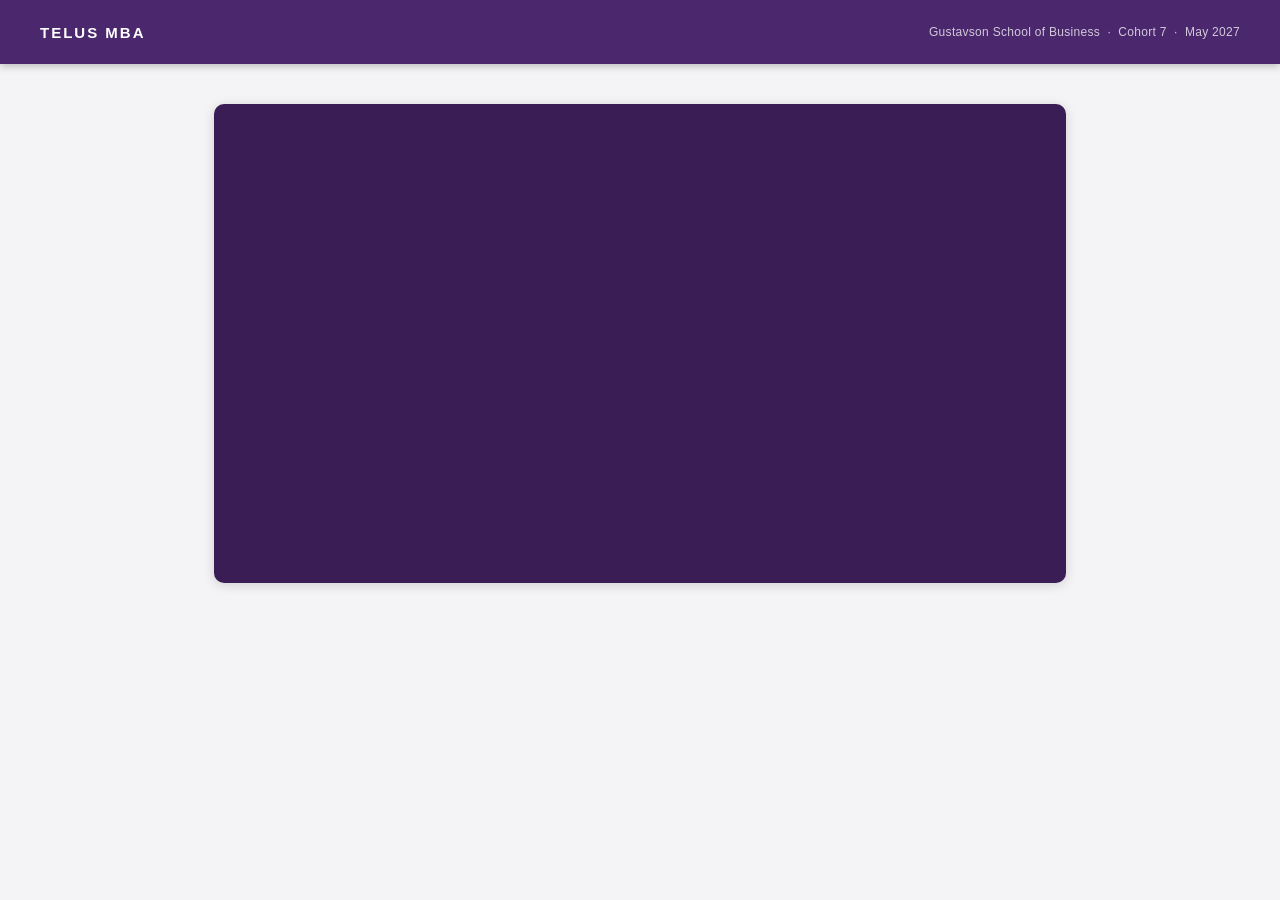
<file: index.html>
<!DOCTYPE html>
<html lang="en">
<head>
<meta charset="UTF-8">
<meta name="viewport" content="width=device-width, initial-scale=1.0">
<title>Derek Johnson — TELUS MBA Application · Cohort 7</title>
<link rel="stylesheet" href="style.css">
<style>
  :root { --purple-dark: #3A1D55; --green-dark: #2b8000; }

  main {
    max-width: 900px;
    margin: 0 auto;
    padding: 40px 24px;
  }

  .video-wrapper {
    position: relative;
    padding-bottom: 56.25%;
    height: 0;
    background: var(--purple-dark);
    border-radius: 10px;
    overflow: hidden;
    box-shadow: 0 2px 12px rgba(0,0,0,0.15);
  }

  .video-wrapper iframe {
    position: absolute;
    top: 0; left: 0;
    width: 100%; height: 100%;
    border: 0;
  }

  .video-placeholder {
    position: absolute;
    top: 0; left: 0;
    width: 100%; height: 100%;
    display: flex;
    flex-direction: column;
    align-items: center;
    justify-content: center;
    color: rgba(255,255,255,0.6);
    font-family: var(--font);
    text-align: center;
    padding: 40px;
    gap: 12px;
  }

  .video-placeholder__icon { font-size: 48px; opacity: 0.4; }
  .video-placeholder__text { font-size: 16px; font-weight: 500; color: rgba(255,255,255,0.7); }
  .video-placeholder__sub  { font-size: 13px; color: rgba(255,255,255,0.4); }
</style>
</head>
<body>

<header class="site-header">
  <div class="site-header__wordmark">TELUS MBA</div>
  <div class="site-header__badge">Gustavson School of Business &nbsp;·&nbsp; Cohort 7 &nbsp;·&nbsp; May 2027</div>
</header>

<main>
  <div class="video-wrapper" id="video-wrapper">
    <div class="video-placeholder" id="video-placeholder">
      <div class="video-placeholder__icon">&#9654;</div>
      <div class="video-placeholder__text">Video coming soon</div>
      <div class="video-placeholder__sub">The recorded video will appear here once uploaded.</div>
    </div>
  </div>
</main>


<script src="config.js"></script>
<script>
  (function() {
    const cfg = window.videoConfig || {};
    const url = (cfg.driveUrl || '').trim();
    if (!url) return;

    // Extract file ID from Google Drive share URLs:
    // https://drive.google.com/file/d/FILE_ID/view?usp=sharing
    // https://drive.google.com/open?id=FILE_ID
    const match = url.match(/\/d\/([a-zA-Z0-9_-]+)/) || url.match(/[?&]id=([a-zA-Z0-9_-]+)/);
    const fileId = match ? match[1] : null;
    if (!fileId) return;

    const wrapper = document.getElementById('video-wrapper');
    document.getElementById('video-placeholder').remove();

    const iframe = document.createElement('iframe');
    iframe.src = 'https://drive.google.com/file/d/' + fileId + '/preview';
    iframe.allow = 'autoplay';
    iframe.allowFullscreen = true;
    iframe.style.cssText = 'position:absolute;top:0;left:0;width:100%;height:100%;border:0;';
    wrapper.appendChild(iframe);
  })();
</script>

</body>
</html>
</file>
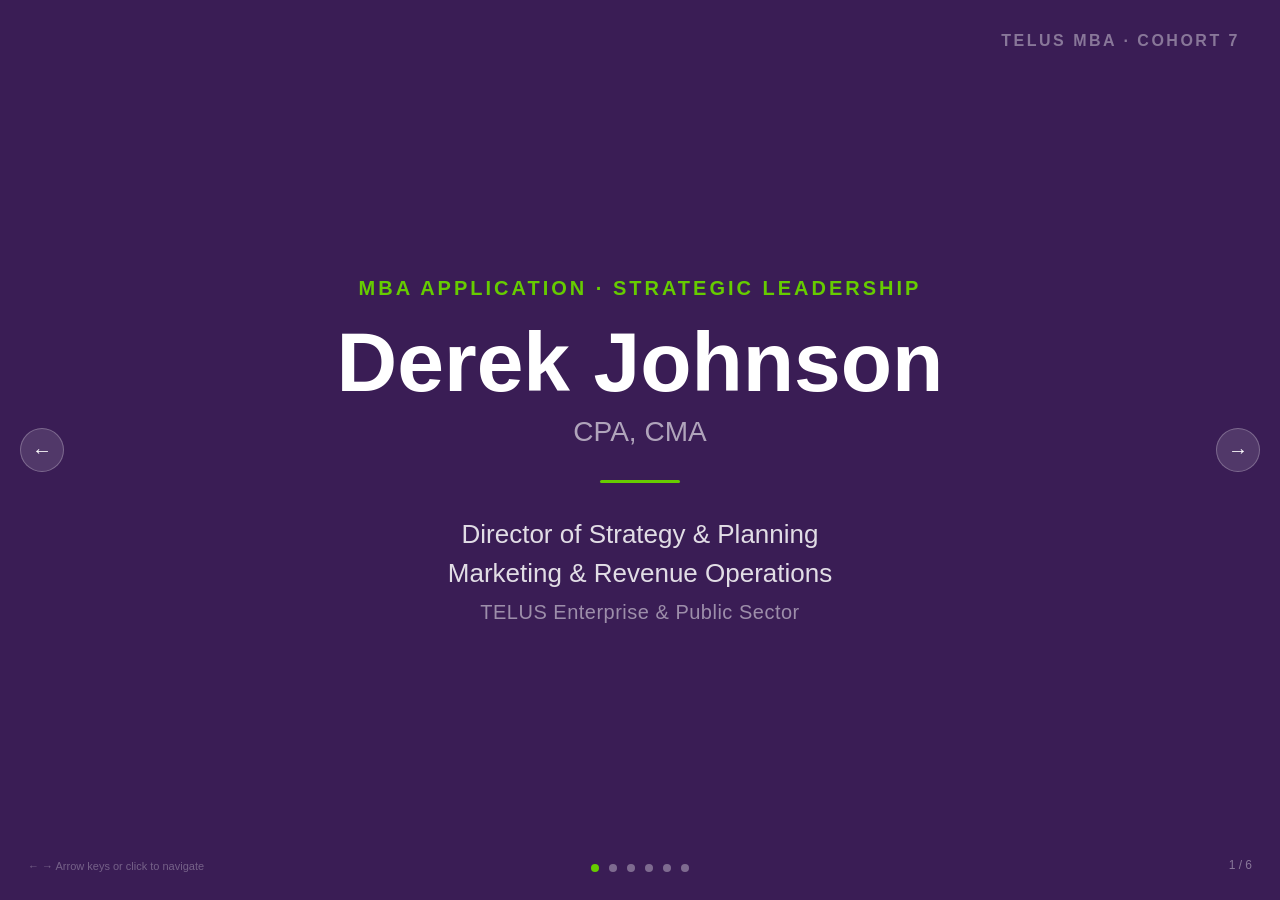
<file: slides.html>
<!DOCTYPE html>
<html lang="en">
<head>
<meta charset="UTF-8">
<meta name="viewport" content="width=device-width, initial-scale=1.0">
<title>Derek Johnson — TELUS MBA Video Slides</title>
<style>
  :root {
    --purple:      #4B286D;
    --purple-dark: #3A1D55;
    --purple-mid:  #7C53A5;
    --green:       #66CC00;
    --green-dark:  #2b8000;
    --dark:        #2A2C2E;
    --mid:         #6E6E73;
    --light:       #F4F4F7;
    --border:      #D8D8D8;
    --white:       #FFFFFF;
    --font: -apple-system, BlinkMacSystemFont, 'Segoe UI', Roboto, Helvetica, Arial, sans-serif;
  }

  *, *::before, *::after { box-sizing: border-box; margin: 0; padding: 0; }

  html, body {
    width: 100%; height: 100%;
    font-family: var(--font);
    background: #000;
    overflow: hidden;
    user-select: none;
  }

  /* ── Slideshow container ─────────────────────────────────────── */
  #slides {
    width: 100%; height: 100%;
    position: relative;
  }

  .slide {
    position: absolute;
    inset: 0;
    display: flex;
    flex-direction: column;
    align-items: center;
    justify-content: center;
    opacity: 0;
    pointer-events: none;
    transition: opacity 0.5s ease;
    padding: 60px 80px;
  }

  .slide.active {
    opacity: 1;
    pointer-events: auto;
  }

  /* ── Navigation dots ─────────────────────────────────────────── */
  #nav-dots {
    position: fixed;
    bottom: 28px;
    left: 50%;
    transform: translateX(-50%);
    display: flex;
    gap: 10px;
    z-index: 10;
  }

  .dot {
    width: 8px; height: 8px;
    border-radius: 50%;
    background: rgba(255,255,255,0.35);
    cursor: pointer;
    transition: background 0.2s;
  }

  .dot.active { background: var(--green); }

  /* ── Nav arrows ──────────────────────────────────────────────── */
  .arrow {
    position: fixed;
    top: 50%;
    transform: translateY(-50%);
    background: rgba(255,255,255,0.12);
    border: 1px solid rgba(255,255,255,0.25);
    color: white;
    width: 44px; height: 44px;
    border-radius: 50%;
    display: flex; align-items: center; justify-content: center;
    cursor: pointer;
    font-size: 20px;
    z-index: 10;
    transition: background 0.15s;
  }

  .arrow:hover { background: rgba(255,255,255,0.22); }
  #arrow-prev { left: 20px; }
  #arrow-next { right: 20px; }

  /* ── Slide counter ────────────────────────────────────────────── */
  #slide-counter {
    position: fixed;
    bottom: 28px;
    right: 28px;
    color: rgba(255,255,255,0.4);
    font-size: 12px;
    font-family: var(--font);
    z-index: 10;
  }

  /* ── Hint ─────────────────────────────────────────────────────── */
  #hint {
    position: fixed;
    bottom: 28px;
    left: 28px;
    color: rgba(255,255,255,0.3);
    font-size: 11px;
    font-family: var(--font);
    z-index: 10;
  }

  /* ──────────────────────────────────────────────────────────────
     SLIDE 0: Title card
  ────────────────────────────────────────────────────────────── */
  #slide-0 {
    background: var(--purple-dark);
  }

  .title-eyebrow {
    font-size: 20px;
    font-weight: 600;
    letter-spacing: 3px;
    text-transform: uppercase;
    color: var(--green);
    margin-bottom: 20px;
  }

  .title-name {
    font-size: 84px;
    font-weight: 700;
    color: var(--white);
    line-height: 1;
    margin-bottom: 12px;
    text-align: center;
  }

  .title-credentials {
    font-size: 28px;
    font-weight: 400;
    color: rgba(255,255,255,0.6);
    margin-bottom: 32px;
  }

  .title-divider {
    width: 80px;
    height: 3px;
    background: var(--green);
    margin: 0 auto 32px;
    border-radius: 2px;
  }

  .title-role {
    font-size: 26px;
    font-weight: 500;
    color: rgba(255,255,255,0.85);
    text-align: center;
    line-height: 1.5;
  }

  .title-org {
    font-size: 20px;
    color: rgba(255,255,255,0.5);
    margin-top: 8px;
    text-align: center;
    letter-spacing: 0.5px;
  }

  .telus-tag {
    position: absolute;
    top: 32px;
    right: 40px;
    font-size: 16px;
    font-weight: 700;
    letter-spacing: 2.5px;
    text-transform: uppercase;
    color: rgba(255,255,255,0.4);
  }

  /* ──────────────────────────────────────────────────────────────
     SLIDE 1: Introduction
  ────────────────────────────────────────────────────────────── */
  #slide-1 {
    background: linear-gradient(135deg, var(--purple-dark) 0%, var(--purple) 100%);
    align-items: flex-start;
  }

  .content-slide {
    max-width: 900px;
    width: 100%;
  }

  .slide-timestamp {
    font-size: 18px;
    font-weight: 600;
    letter-spacing: 2px;
    text-transform: uppercase;
    color: var(--green);
    margin-bottom: 14px;
  }

  .slide-heading {
    font-size: 62px;
    font-weight: 700;
    color: var(--white);
    line-height: 1.1;
    margin-bottom: 24px;
  }

  .slide-heading em {
    font-style: normal;
    color: var(--green);
  }

  .slide-body {
    font-size: 28px;
    font-weight: 400;
    color: rgba(255,255,255,0.85);
    line-height: 1.65;
    max-width: 780px;
  }

  .slide-body strong {
    color: var(--white);
    font-weight: 600;
  }

  .slide-accent-bar {
    width: 56px;
    height: 4px;
    background: var(--green);
    border-radius: 2px;
    margin-bottom: 28px;
  }

  /* ──────────────────────────────────────────────────────────────
     SLIDE 2: Innovation
  ────────────────────────────────────────────────────────────── */
  #slide-2 {
    background: var(--dark);
    align-items: flex-start;
  }

  .innovation-grid {
    display: grid;
    grid-template-columns: 1fr 1fr;
    gap: 24px;
    margin-top: 32px;
    width: 100%;
    max-width: 900px;
  }

  .inno-card {
    background: rgba(255,255,255,0.06);
    border: 1px solid rgba(255,255,255,0.1);
    border-radius: 10px;
    padding: 24px 28px;
    border-left: 4px solid var(--green);
  }

  .inno-card__title {
    font-size: 20px;
    font-weight: 700;
    text-transform: uppercase;
    letter-spacing: 1px;
    color: var(--green);
    margin-bottom: 10px;
  }

  .inno-card__text {
    font-size: 22px;
    color: rgba(255,255,255,0.82);
    line-height: 1.55;
  }

  .inno-card__detail {
    font-size: 17px;
    color: rgba(255,255,255,0.45);
    margin-top: 8px;
  }

  /* ──────────────────────────────────────────────────────────────
     SLIDE 3: People & Metrics
  ────────────────────────────────────────────────────────────── */
  #slide-3 {
    background: var(--white);
    align-items: flex-start;
  }

  #slide-3 .slide-heading { color: var(--purple); }
  #slide-3 .slide-timestamp { color: var(--green-dark); }
  #slide-3 .slide-accent-bar { background: var(--purple); }

  .metrics-grid {
    display: grid;
    grid-template-columns: repeat(4, 1fr);
    gap: 20px;
    margin-top: 28px;
    width: 100%;
    max-width: 940px;
  }

  .metric-card {
    background: var(--light);
    border-radius: 10px;
    border-left: 5px solid var(--purple);
    padding: 20px 20px 18px;
    box-shadow: 0 2px 8px rgba(0,0,0,0.07);
  }

  .metric-card--green { border-left-color: var(--green-dark); }

  .metric-card__num {
    font-size: 56px;
    font-weight: 700;
    color: var(--purple);
    line-height: 1;
    margin-bottom: 6px;
    transition: color 0.4s;
  }

  .metric-card--green .metric-card__num { color: var(--green-dark); }

  .metric-card__label {
    font-size: 15px;
    font-weight: 700;
    text-transform: uppercase;
    letter-spacing: 0.8px;
    color: var(--mid);
    line-height: 1.4;
  }

  .metric-card__bar-track {
    background: var(--border);
    border-radius: 3px;
    height: 5px;
    overflow: hidden;
    margin-top: 10px;
  }

  .metric-card__bar-fill {
    height: 100%;
    background: var(--green-dark);
    border-radius: 3px;
    width: 0;
    transition: width 1.4s cubic-bezier(0.22, 1, 0.36, 1);
  }

  .slide-note {
    font-size: 20px;
    color: var(--mid);
    margin-top: 22px;
    line-height: 1.6;
    max-width: 820px;
  }

  .slide-note strong { color: var(--dark); }

  /* ──────────────────────────────────────────────────────────────
     SLIDE 4: Closing
  ────────────────────────────────────────────────────────────── */
  #slide-4 {
    background: linear-gradient(150deg, var(--purple) 0%, var(--purple-dark) 100%);
    align-items: flex-start;
  }

  .two-col {
    display: grid;
    grid-template-columns: 1fr 1fr;
    gap: 40px;
    margin-top: 28px;
    max-width: 920px;
    width: 100%;
  }

  .gap-card {
    background: rgba(255,255,255,0.08);
    border: 1px solid rgba(255,255,255,0.12);
    border-radius: 10px;
    padding: 24px 28px;
  }

  .gap-card__icon {
    font-size: 28px;
    margin-bottom: 14px;
  }

  .gap-card__title {
    font-size: 20px;
    font-weight: 700;
    text-transform: uppercase;
    letter-spacing: 1px;
    color: var(--green);
    margin-bottom: 10px;
  }

  .gap-card__text {
    font-size: 22px;
    color: rgba(255,255,255,0.84);
    line-height: 1.6;
  }

  /* ──────────────────────────────────────────────────────────────
     SLIDE 5: Outro
  ────────────────────────────────────────────────────────────── */
  #slide-5 {
    background: var(--purple-dark);
    text-align: center;
  }

  .outro-label {
    font-size: 18px;
    font-weight: 700;
    letter-spacing: 3px;
    text-transform: uppercase;
    color: var(--green);
    margin-bottom: 28px;
  }

  .outro-heading {
    font-size: 64px;
    font-weight: 700;
    color: var(--white);
    margin-bottom: 16px;
    line-height: 1.1;
  }

  .outro-sub {
    font-size: 24px;
    color: rgba(255,255,255,0.65);
    margin-bottom: 40px;
  }

  .outro-name {
    font-size: 30px;
    font-weight: 600;
    color: var(--white);
    margin-bottom: 6px;
  }

  .outro-role {
    font-size: 22px;
    color: rgba(255,255,255,0.55);
    margin-bottom: 4px;
  }

  .outro-email {
    font-size: 22px;
    color: var(--green);
    margin-top: 12px;
  }

  .outro-divider {
    width: 60px;
    height: 3px;
    background: var(--green);
    border-radius: 2px;
    margin: 32px auto;
  }

  /* ── Animations ─────────────────────────────────────────────── */
  @keyframes fadeUp {
    from { opacity: 0; transform: translateY(16px); }
    to   { opacity: 1; transform: translateY(0); }
  }

  .slide.active .animate-child {
    opacity: 0;
    animation: fadeUp 0.5s ease-out forwards;
  }

  .slide.active .animate-child:nth-child(1) { animation-delay: 0.05s; }
  .slide.active .animate-child:nth-child(2) { animation-delay: 0.15s; }
  .slide.active .animate-child:nth-child(3) { animation-delay: 0.25s; }
  .slide.active .animate-child:nth-child(4) { animation-delay: 0.35s; }
  .slide.active .animate-child:nth-child(5) { animation-delay: 0.45s; }
</style>
</head>
<body>

<!-- ── SLIDE 0: Title ───────────────────────────────────────────── -->
<div id="slides">

  <div class="slide active" id="slide-0">
    <div class="telus-tag">TELUS MBA · Cohort 7</div>
    <div class="title-eyebrow animate-child">MBA Application · Strategic Leadership</div>
    <div class="title-name animate-child">Derek Johnson</div>
    <div class="title-credentials animate-child">CPA, CMA</div>
    <div class="title-divider animate-child"></div>
    <div class="title-role animate-child">Director of Strategy &amp; Planning<br>Marketing &amp; Revenue Operations</div>
    <div class="title-org animate-child">TELUS Enterprise &amp; Public Sector</div>
  </div>

  <!-- ── SLIDE 1: Introduction ──────────────────────────────────── -->
  <div class="slide" id="slide-1">
    <div class="content-slide">
      <div class="slide-timestamp animate-child">Introduction</div>
      <div class="slide-accent-bar animate-child"></div>
      <div class="slide-heading animate-child">Expanding from<br><em>function</em> to enterprise.</div>
      <div class="slide-body animate-child">
        I'm applying for the TELUS MBA in Strategic Leadership because I want to
        <strong>expand my impact from managing a function to driving enterprise-wide strategy</strong>
        — by intentionally confronting my leadership blind spots.
      </div>
    </div>
  </div>

  <!-- ── SLIDE 2: Innovation ────────────────────────────────────── -->
  <div class="slide" id="slide-2">
    <div class="content-slide">
      <div class="slide-timestamp animate-child">Innovation &amp; Tech Impact</div>
      <div class="slide-accent-bar animate-child" style="background: var(--green);"></div>
      <div class="slide-heading animate-child" style="color: var(--white);">AI as a <em>strategic lever</em>.</div>
      <div class="innovation-grid animate-child">
        <div class="inno-card">
          <div class="inno-card__title">EPB Reporting Hub</div>
          <div class="inno-card__text">AI-driven analytics platform with real-time forecasting, KPI dashboards, financial risk tools, and funnel management.</div>
          <div class="inno-card__detail">Serves 90-person team + cross-functional stakeholders · Enterprise-grade · Daily use</div>
        </div>
        <div class="inno-card">
          <div class="inno-card__title">CEO Live Data Website</div>
          <div class="inno-card__text">Built with Claude Code &amp; Google Apps Script — replaced static SVP briefing documents with a continuously updated commercial insights platform.</div>
          <div class="inno-card__detail">Direct to CEO · Autonomous updates · First of its kind at TELUS</div>
        </div>
      </div>
    </div>
  </div>

  <!-- ── SLIDE 3: People & Metrics ──────────────────────────────── -->
  <div class="slide" id="slide-3">
    <div class="content-slide" style="max-width: 960px;">
      <div class="slide-timestamp animate-child">People-First Leadership</div>
      <div class="slide-accent-bar animate-child"></div>
      <div class="slide-heading animate-child">The data behind<br><em>psychological safety</em>.</div>

      <div class="metrics-grid animate-child" id="metrics-grid">
        <div class="metric-card" id="mc-manager">
          <div class="metric-card__num" id="counter-manager">0</div>
          <div class="metric-card__label">Manager Relationship Score</div>
          <div class="metric-card__bar-track">
            <div class="metric-card__bar-fill" id="bar-manager"></div>
          </div>
        </div>
        <div class="metric-card" id="mc-comms">
          <div class="metric-card__num" id="counter-comms">0</div>
          <div class="metric-card__label">Communication &amp; Collaboration</div>
          <div class="metric-card__bar-track">
            <div class="metric-card__bar-fill" id="bar-comms"></div>
          </div>
        </div>
        <div class="metric-card" id="mc-pulse">
          <div class="metric-card__num" id="counter-pulse">0%</div>
          <div class="metric-card__label">Pulsecheck Engagement Score</div>
          <div class="metric-card__bar-track">
            <div class="metric-card__bar-fill" id="bar-pulse"></div>
          </div>
        </div>
        <div class="metric-card metric-card--green" id="mc-enps">
          <div class="metric-card__num" id="counter-enps">8</div>
          <div class="metric-card__label">eNPS — Peak Recovery</div>
          <div class="metric-card__bar-track">
            <div class="metric-card__bar-fill metric-card--green" style="background: var(--green-dark);" id="bar-enps"></div>
          </div>
        </div>
      </div>

      <div class="slide-note animate-child">
        When eNPS dropped to <strong>8</strong> due to manual workflow stressors, we didn't ignore it —
        we closed the feedback loop, addressed root causes, and <strong>quadrupled the score to 38 within weeks</strong>.
        True leadership means navigating challenges, not avoiding them.
      </div>
    </div>
  </div>

  <!-- ── SLIDE 4: Closing ───────────────────────────────────────── -->
  <div class="slide" id="slide-4">
    <div class="content-slide">
      <div class="slide-timestamp animate-child">Gaps &amp; Growth</div>
      <div class="slide-accent-bar animate-child"></div>
      <div class="slide-heading animate-child">Where I need<br>to <em>grow</em>.</div>

      <div class="two-col animate-child">
        <div class="gap-card">
          <div class="gap-card__title">The Gap</div>
          <div class="gap-card__text">
            While my team trusts me implicitly, navigating broader corporate satisfaction metrics —
            like systemic sentiment around <strong style="color: var(--white);">organizational fairness (4.3/10)</strong> —
            requires moving beyond local consensus-building.
          </div>
        </div>
        <div class="gap-card">
          <div class="gap-card__title">The Goal</div>
          <div class="gap-card__text">
            Learn alongside the best leaders at TELUS, sharpen my
            <strong style="color: var(--white);">enterprise strategy and negotiation skills</strong>, and grow
            from a strong functional director into someone who
            <strong style="color: var(--green);">shapes the direction of the whole company</strong>.
          </div>
        </div>
      </div>
    </div>
  </div>

  <!-- ── SLIDE 5: Outro ─────────────────────────────────────────── -->
  <div class="slide" id="slide-5">
    <div class="outro-label animate-child">Thank You</div>
    <div class="outro-heading animate-child">Ready to grow —<br>honoured to be considered.</div>
    <div class="outro-sub animate-child">Gustavson School of Business · Cohort 7 · May 2027</div>
    <div class="outro-divider animate-child"></div>
    <div class="outro-name animate-child">Derek Johnson, CPA, CMA</div>
    <div class="outro-role animate-child">Director of Strategy &amp; Planning</div>
    <div class="outro-role animate-child">Marketing &amp; Revenue Operations · TELUS Enterprise &amp; Public Sector</div>
    <div class="outro-email animate-child">Derek.Johnson@TELUS.com</div>
  </div>

</div><!-- /#slides -->

<!-- Navigation -->
<div id="nav-dots">
  <div class="dot active" onclick="goTo(0)"></div>
  <div class="dot" onclick="goTo(1)"></div>
  <div class="dot" onclick="goTo(2)"></div>
  <div class="dot" onclick="goTo(3)"></div>
  <div class="dot" onclick="goTo(4)"></div>
  <div class="dot" onclick="goTo(5)"></div>
</div>

<div class="arrow" id="arrow-prev" onclick="prev()">&#8592;</div>
<div class="arrow" id="arrow-next" onclick="next()">&#8594;</div>

<div id="slide-counter"></div>
<div id="hint">&#8592; &#8594; Arrow keys or click to navigate</div>

<script>
  const TOTAL = 6;
  let current = 0;
  let metricsAnimated = false;

  function goTo(n) {
    const slides = document.querySelectorAll('.slide');
    const dots   = document.querySelectorAll('.dot');
    slides[current].classList.remove('active');
    dots[current].classList.remove('active');
    current = Math.max(0, Math.min(n, TOTAL - 1));
    slides[current].classList.add('active');
    dots[current].classList.add('active');
    document.getElementById('slide-counter').textContent = (current + 1) + ' / ' + TOTAL;

    if (current === 3 && !metricsAnimated) {
      setTimeout(animateMetrics, 400);
      metricsAnimated = true;
    }
  }

  function next() { goTo(current + 1); }
  function prev() { goTo(current - 1); }

  document.addEventListener('keydown', e => {
    if (e.key === 'ArrowRight' || e.key === 'ArrowDown' || e.key === ' ') next();
    if (e.key === 'ArrowLeft'  || e.key === 'ArrowUp')                    prev();
  });

  document.getElementById('slide-counter').textContent = '1 / ' + TOTAL;

  /* ── Counter animation ──────────────────────────────────────── */
  function animateCounter(el, target, decimals, suffix, durationMs) {
    const start = performance.now();
    function tick(now) {
      const t = Math.min((now - start) / durationMs, 1);
      const eased = 1 - Math.pow(1 - t, 3);
      const value = eased * target;
      el.textContent = value.toFixed(decimals) + suffix;
      if (t < 1) requestAnimationFrame(tick);
    }
    requestAnimationFrame(tick);
  }

  function animateMetrics() {
    animateCounter(document.getElementById('counter-manager'), 9.1, 1, '/10', 1200);
    animateCounter(document.getElementById('counter-comms'),   9.8, 1, '/10', 1200);
    animateCounter(document.getElementById('counter-pulse'),   95,  0, '%',   1400);

    setTimeout(() => {
      document.getElementById('bar-manager').style.width = '91%';
      document.getElementById('bar-comms').style.width   = '98%';
      document.getElementById('bar-pulse').style.width   = '95%';
    }, 100);

    /* eNPS: show 8 → pause → flip to 38 */
    const enpsEl = document.getElementById('counter-enps');
    enpsEl.textContent = '8';
    document.getElementById('bar-enps').style.width = '21%';
    setTimeout(() => {
      enpsEl.style.transition = 'color 0.4s';
      animateCounter(enpsEl, 38, 0, '', 600);
      enpsEl.style.color = 'var(--green-dark)';
      document.getElementById('bar-enps').style.width = '100%';
    }, 1800);
  }
</script>
</body>
</html>
</file>
<file: style.css>
/* ── TELUS Brand Variables ────────────────────────────────────────── */
:root {
  --purple:      #4B286D;
  --purple-dark: #3A1D55;
  --purple-mid:  #7C53A5;
  --green:       #66CC00;
  --green-dark:  #2b8000;
  --dark:        #2A2C2E;
  --mid:         #6E6E73;
  --light:       #F4F4F7;
  --border:      #D8D8D8;
  --white:       #FFFFFF;
  --font: -apple-system, BlinkMacSystemFont, 'Segoe UI', Roboto, Helvetica, Arial, sans-serif;
}

*, *::before, *::after { box-sizing: border-box; margin: 0; padding: 0; }

body {
  font-family: var(--font);
  color: var(--dark);
  background: var(--light);
}

/* ── Shared header ───────────────────────────────────────────────── */
.site-header {
  background: var(--purple);
  color: var(--white);
  padding: 0 40px;
  height: 64px;
  display: flex;
  align-items: center;
  justify-content: space-between;
  box-shadow: 0 2px 8px rgba(0,0,0,0.25);
  position: sticky;
  top: 0;
  z-index: 100;
}

.site-header__wordmark {
  font-size: 15px;
  font-weight: 700;
  letter-spacing: 2px;
  text-transform: uppercase;
}

.site-header__badge {
  font-size: 12px;
  font-weight: 500;
  color: rgba(255,255,255,0.75);
  letter-spacing: 0.3px;
}

/* ── KPI card (shared) ───────────────────────────────────────────── */
.kpi-card {
  background: var(--white);
  border-radius: 8px;
  border-left: 5px solid var(--purple);
  box-shadow: 0 2px 8px rgba(0,0,0,0.10);
  padding: 20px 24px;
  transition: box-shadow 0.15s ease-out, transform 0.15s ease-out;
}

.kpi-card:hover {
  box-shadow: 0 6px 16px rgba(0,0,0,0.16);
  transform: translateY(-2px);
}

.kpi-card--green { border-left-color: var(--green-dark); }

.kpi-card__value {
  font-size: 32px;
  font-weight: 700;
  color: var(--purple);
  line-height: 1;
  margin-bottom: 6px;
}

.kpi-card__label {
  font-size: 12px;
  font-weight: 600;
  color: var(--mid);
  text-transform: uppercase;
  letter-spacing: 0.8px;
  line-height: 1.4;
}

.kpi-card__sub {
  font-size: 11px;
  color: var(--mid);
  margin-top: 4px;
}

/* ── Counter animation ───────────────────────────────────────────── */
@keyframes fadeSlideUp {
  from { opacity: 0; transform: translateY(12px); }
  to   { opacity: 1; transform: translateY(0); }
}

.animate-in {
  animation: fadeSlideUp 0.45s ease-out forwards;
}

/* ── eNPS flip ───────────────────────────────────────────────────── */
@keyframes greenPop {
  0%   { transform: scale(1);    color: var(--purple); }
  40%  { transform: scale(1.18); color: var(--green-dark); }
  100% { transform: scale(1);    color: var(--green-dark); }
}

.enps-flipped {
  animation: greenPop 0.5s ease-out forwards;
}

/* ── Progress bar ────────────────────────────────────────────────── */
.progress-bar-track {
  background: var(--border);
  border-radius: 4px;
  height: 8px;
  overflow: hidden;
  margin-top: 10px;
}

.progress-bar-fill {
  height: 100%;
  background: var(--green-dark);
  border-radius: 4px;
  width: 0;
  transition: width 1.4s ease-out;
}

/* ── Footer ──────────────────────────────────────────────────────── */
.site-footer {
  background: var(--purple-dark);
  color: rgba(255,255,255,0.6);
  text-align: center;
  padding: 18px 40px;
  font-size: 12px;
  letter-spacing: 0.3px;
  margin-top: 48px;
}

.site-footer strong {
  color: rgba(255,255,255,0.9);
}
</file>
